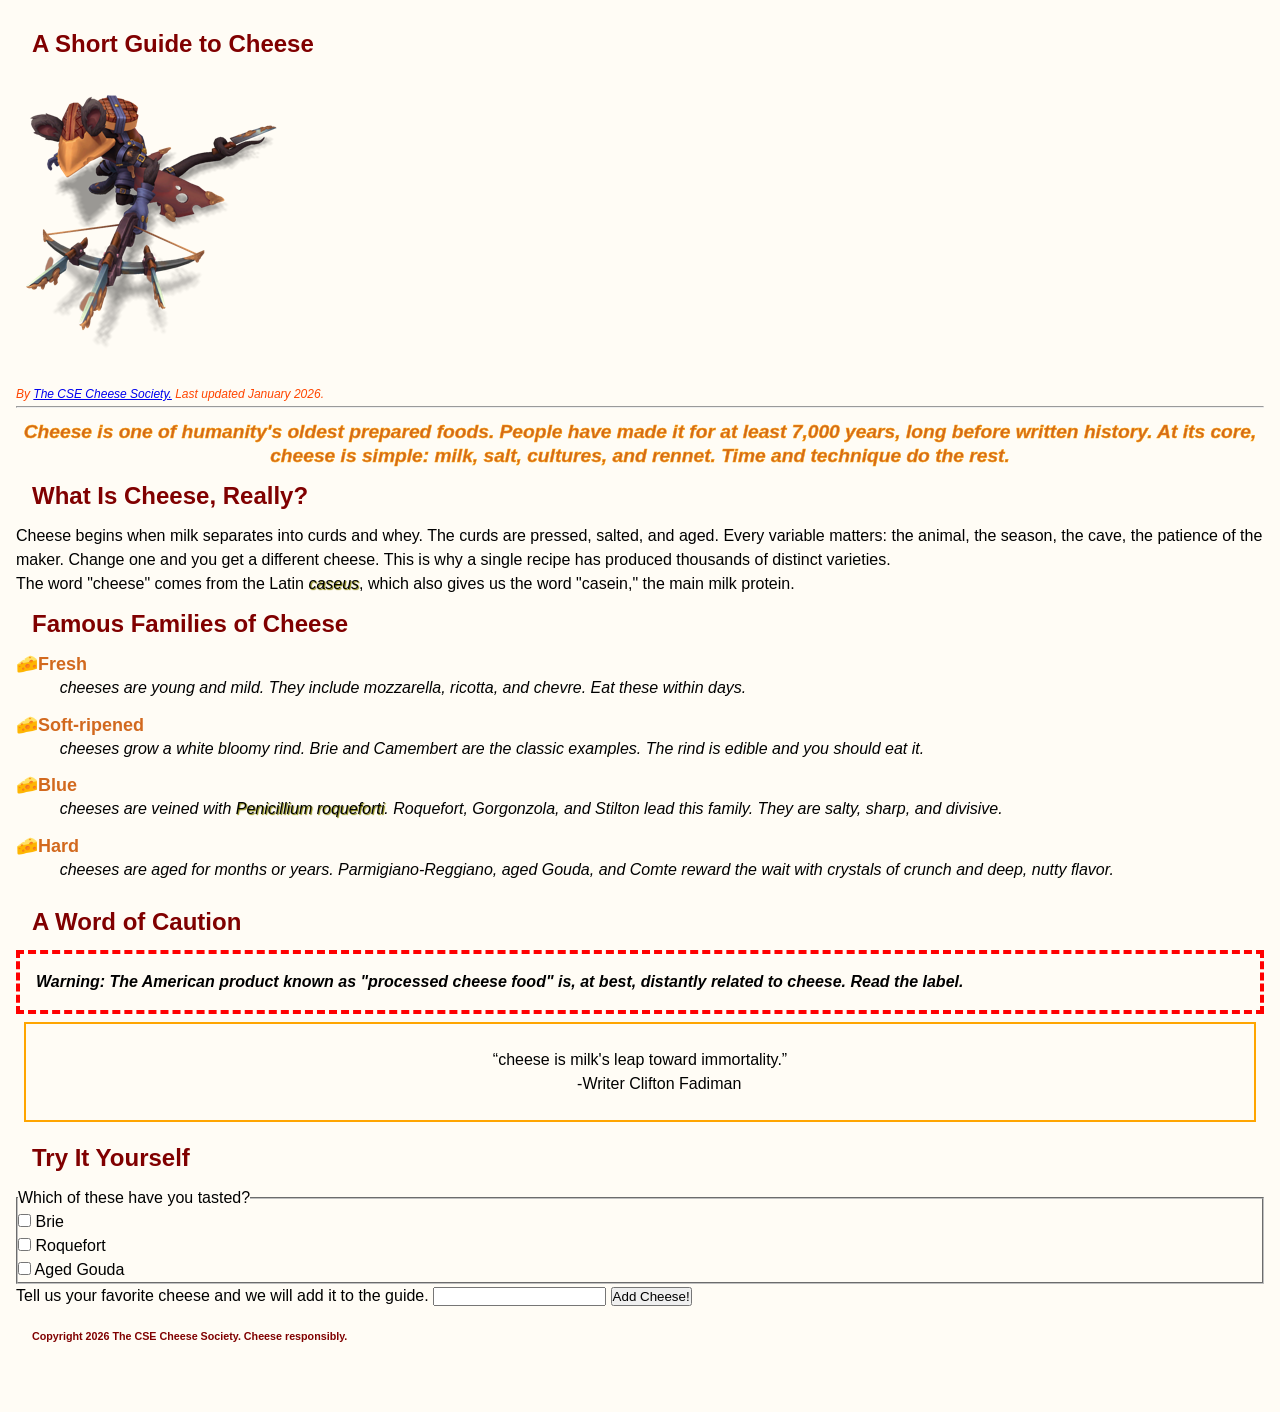
<file: docs/cheese.html>
<!DOCTYPE html>
<html lang="en">

<head>
    <meta charset="UTF-8">
    <meta name="viewport" content="width=device-width, initial-scale=1.0">
    <title>cheese</title>
    <link rel="icon" href="favicon.png">
    <link rel="stylesheet" href="cheese.css" media="all" type="text/css">
</head>

<body>
    <main>
        <article lang="en">
        <header>
            <h1>A Short Guide to Cheese</h1>
            <img src="./29062.png">
            <address>By <a href="https://studentorg.ucsd.edu/Home/Details/18962" target="_blank">The CSE Cheese Society.</a> Last updated <time datetime="2026-01">January 2026</time>.</address>
            <hr>

            <p><strong><em>
                Cheese is one of humanity's oldest prepared foods. People have made it
                for at least 7,000 years, long before written history. At its core,
                cheese is simple: milk, salt, cultures, and rennet. Time and technique
                do the rest.</em></strong></p>
        </header>
        
        <section>
            <h2>What Is Cheese, Really?</h2>

            <p>Cheese begins when milk separates into curds and whey. The curds are
                pressed, salted, and aged. Every variable matters: the animal, the
                season, the cave, the patience of the maker. Change one and you get a
                different cheese. This is why a single recipe has produced thousands
                of distinct varieties.
            </p>

            <p>The word "cheese" comes from the Latin <em class="latin">caseus</em>, which also gives us the
                word "casein," the main milk protein.</p>
        </section>

        <section>
            <h3>Famous Families of Cheese</h3>
            <dl>
                <dt>Fresh</dt> 
                    <dd>cheeses are young and mild. They include mozzarella, ricotta,
                    and chevre. Eat these within days.
                    </dd>
        
          
                <dt>Soft-ripened</dt>
                    <dd>cheeses grow a white bloomy rind. Brie and Camembert are
                    the classic examples. The rind is edible and you should eat it.</dd>
             
                <dt>Blue</dt> 
                    <dd>cheeses are veined with <em class="latin">Penicillium roqueforti</em>. Roquefort,
                    Gorgonzola, and Stilton lead this family. They are salty, sharp, and
                    divisive.</dd>
                
                <dt>Hard</dt> 
                    <dd>cheeses are aged for months or years. Parmigiano-Reggiano,
                    aged Gouda, and Comte reward the wait with crystals of crunch and
                    deep, nutty flavor.</dd>
            </dl>
        </section>

        <section>
            <h4>A Word of Caution</h4>

            <p id="warning" name="warning"><strong>Warning: The American product known as "processed cheese food" is,
                    at best, distantly related to cheese. Read the label.</strong></p>
        </section>

        <blockquote><q>cheese is milk's leap toward
        immortality.</q>
        <footer class="author">-Writer Clifton Fadiman</footer></blockquote>
    </article>
    </main>

    <footer>
        <section>
            <h5>Try It Yourself</h5>
            <form>
                <fieldset>
                    <legend>Which of these have you tasted?</legend>

                    <input type="checkbox" , id="brie" , name="brie">
                    <label for="brie">Brie</label>
                    <br>
                    <input type="checkbox" , id="roquefort" , name="roquefort">
                    <label for="roquefort">Roquefort</label>
                    <br>
                    <input type="checkbox" , id="aged-gouda" , name="aged-gouda">
                    <label for="aged-gouda">Aged Gouda</label>

                </fieldset>
            </form>
            <label for="favorite-cheese">Tell us your favorite cheese and we will add it to the guide.</label>
            <input type="text" id="favorite-cheese" name="favorite-cheese">
            <button type="button">Add Cheese!</button>
        </section>
        <h6>Copyright 2026 The CSE Cheese Society. Cheese responsibly.<h6>
    </footer>

</body>

</html>
</file>
<file: docs/cheese.css>
/* https://aalsadah.github.io/cse134-hw3-repo/cheese.html */
@import "custom.css";
/*link is still better in production because it directly links the css to the html while the import loads css into another css file, that may cause style flashes and could hide styles from older browsers*/
*{
    margin: 0;
    padding: 0;
    box-sizing: border-box;
}
body{
    background-color: var(--main-background);
    font-family:var(--document-fonts);
    color:black;
    line-height: 1.5rem;
    padding: var(--default-padding); 
}
address{
    color:orangered;
    font-size: 0.75rem;
}
h1, h2, h3, h4, h5, h6{
    padding:var(--default-padding);
    color:var(--headings-color);
}
#warning{
    padding:1rem;
    border: 4px dashed red;
    font-style: oblique;
}
blockquote{
    text-align: center;
    margin:0.5rem;
    padding:1.5em;
    border: 2px solid orange;
}
.author{
    text-indent:3vw
}
.latin{
    text-shadow:1px 1px 1px olive;
}
article[lang]{
    text-align: left;
}
header p{
    padding-top: 1%;
    text-align: center;
    font-size: larger;
    font: bold;
    color:chocolate;
    -webkit-text-stroke: 0.5px orange;
}
h2,h3,h4,h5{
    font-size: x-large;
}
dt + dd{
    text-indent: 3.5%;
    font-style:italic;
    padding-bottom: 1%;
}
a[href]:hover{
    background-color: lightblue;
}
a[href]:focus{
    background-color: aquamarine;
}
input[type="text"]:focus{
    background-color: lightblue;
}
button:focus{
    background-color: lightblue;
}
input[type="checkbox"]:checked + label{
    font-style: oblique;
    font-size: large;
}
dt{
    font-weight:bold;
    font-size:large;
    color:chocolate
}
dt::before{
    content:"🧀"
}
</file>
